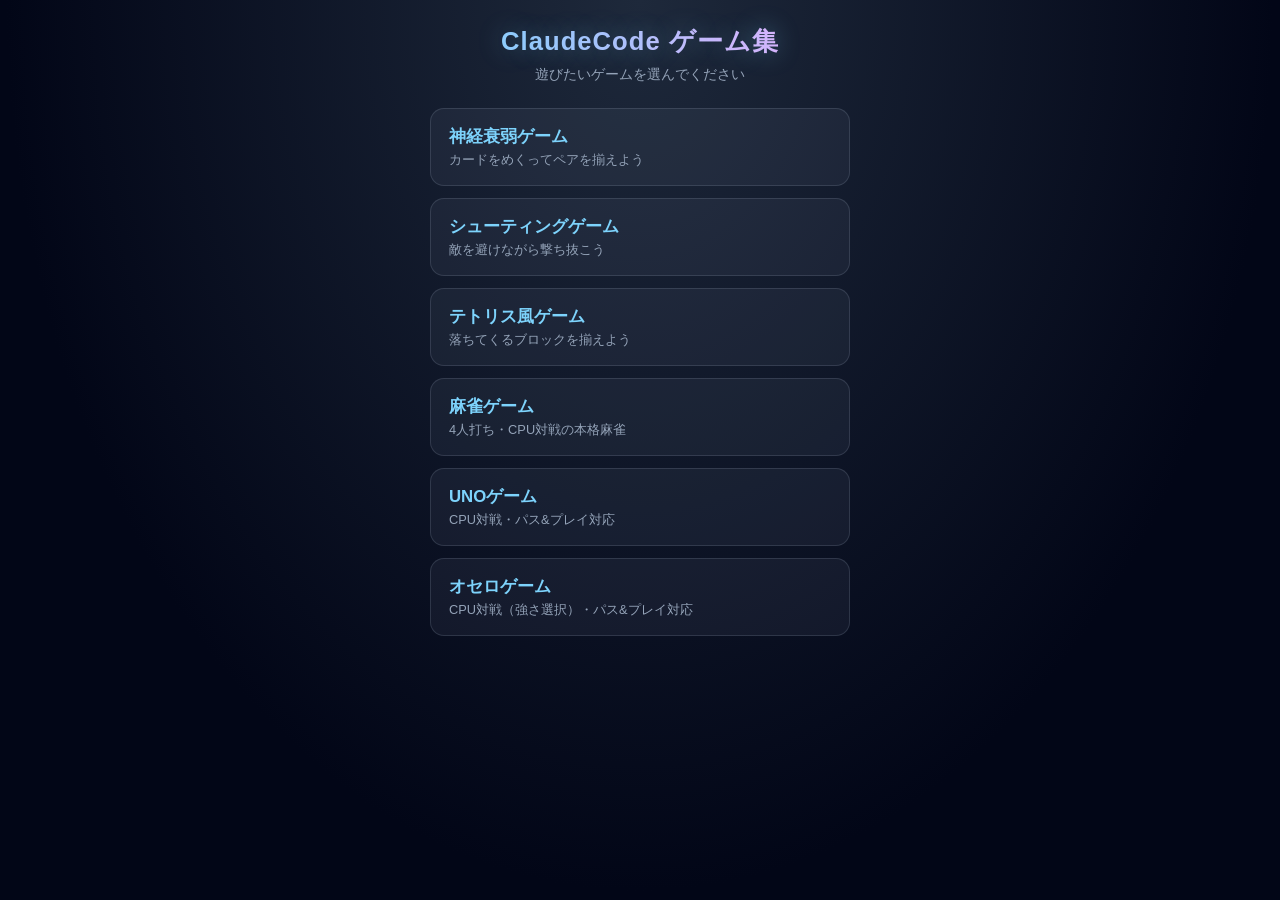
<file: index.html>
<!DOCTYPE html>
<html lang="ja">
<head>
<meta charset="UTF-8">
<meta name="viewport" content="width=device-width, initial-scale=1.0">
<title>ClaudeCode ゲーム集</title>
<link rel="stylesheet" href="style.css">
</head>
<body>
  <main>
    <h1>ClaudeCode ゲーム集</h1>
    <p class="lead">遊びたいゲームを選んでください</p>

    <nav class="menu">
      <a class="game-card" href="memory-game/index.html">
        <span class="game-title">神経衰弱ゲーム</span>
        <span class="game-desc">カードをめくってペアを揃えよう</span>
      </a>
      <a class="game-card" href="shooting-game/index.html">
        <span class="game-title">シューティングゲーム</span>
        <span class="game-desc">敵を避けながら撃ち抜こう</span>
      </a>
      <a class="game-card" href="tetris-game/index.html">
        <span class="game-title">テトリス風ゲーム</span>
        <span class="game-desc">落ちてくるブロックを揃えよう</span>
      </a>
      <a class="game-card" href="mahjong-game/index.html">
        <span class="game-title">麻雀ゲーム</span>
        <span class="game-desc">4人打ち・CPU対戦の本格麻雀</span>
      </a>
      <a class="game-card" href="uno-game/index.html">
        <span class="game-title">UNOゲーム</span>
        <span class="game-desc">CPU対戦・パス&amp;プレイ対応</span>
      </a>
      <a class="game-card" href="othello-game/index.html">
        <span class="game-title">オセロゲーム</span>
        <span class="game-desc">CPU対戦（強さ選択）・パス&amp;プレイ対応</span>
      </a>
    </nav>
  </main>
</body>
</html>
</file>
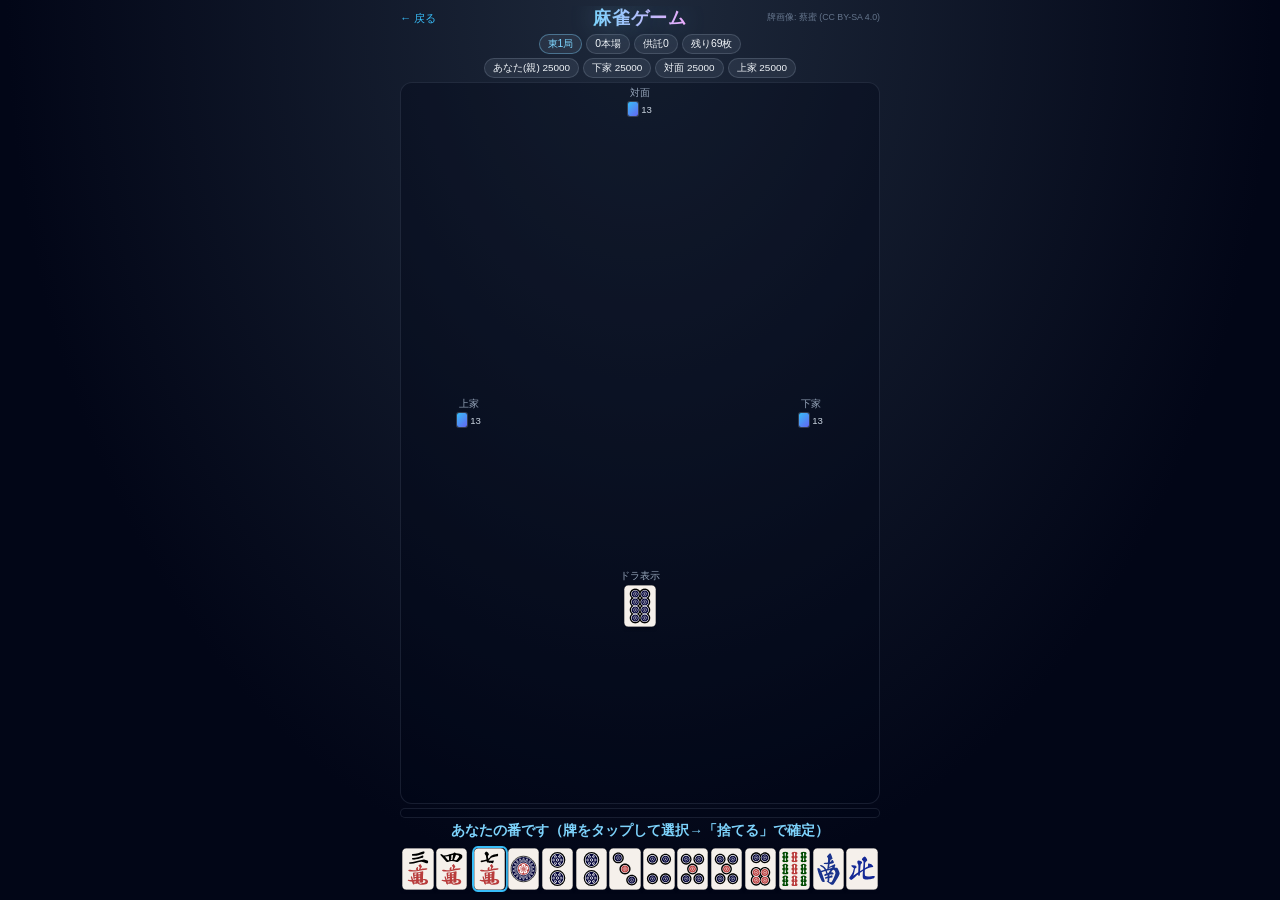
<file: mahjong-game/index.html>
<!DOCTYPE html>
<html lang="ja">
<head>
<meta charset="UTF-8">
<meta name="viewport" content="width=device-width, initial-scale=1.0">
<title>麻雀ゲーム</title>
<link rel="stylesheet" href="style.css">
</head>
<body>
  <main>
    <div class="header">
      <a class="back-link" href="../index.html">← 戻る</a>
      <h1>麻雀ゲーム</h1>
      <a class="credit-link" href="https://commons.wikimedia.org/wiki/Category:SVG_Planar_illustrations_of_Mahjong_tiles" target="_blank" rel="noopener">牌画像: 蔡蜜 (CC BY-SA 4.0)</a>
    </div>

    <div class="status-bar" id="status-bar"></div>

    <div class="scores-bar" id="scores-bar"></div>

    <div class="table">
      <div class="seat seat-top">
        <p class="seat-label">対面</p>
        <div class="tile-backs" id="hand-count-top"></div>
        <div class="melds-row-mini" id="melds-top"></div>
        <div class="discard-grid" id="discard-top"></div>
      </div>
      <div class="seat seat-left">
        <p class="seat-label">上家</p>
        <div class="tile-backs" id="hand-count-left"></div>
        <div class="melds-row-mini" id="melds-left"></div>
        <div class="discard-grid" id="discard-left"></div>
      </div>
      <div class="seat seat-center">
        <p class="seat-label">ドラ表示</p>
        <div class="dora-tiles" id="dora-tiles"></div>
      </div>
      <div class="seat seat-right">
        <p class="seat-label">下家</p>
        <div class="tile-backs" id="hand-count-right"></div>
        <div class="melds-row-mini" id="melds-right"></div>
        <div class="discard-grid" id="discard-right"></div>
      </div>
      <div class="result-overlay" id="result-overlay"></div>
    </div>

    <div class="discard-grid self-discard-grid" id="discard-self"></div>

    <p id="message" class="message"></p>

    <div class="melds-row" id="human-melds"></div>

    <div class="hand-row" id="hand-row"></div>

    <div class="action-buttons" id="action-buttons">
      <button class="act-btn" id="btn-discard" hidden>捨てる</button>
      <button class="act-btn" id="btn-riichi" hidden>リーチ</button>
      <button class="act-btn" id="btn-tsumo" hidden>ツモ</button>
      <button class="act-btn" id="btn-ron" hidden>ロン</button>
      <button class="act-btn" id="btn-pon" hidden>ポン</button>
      <button class="act-btn" id="btn-chi" hidden>チー</button>
      <button class="act-btn" id="btn-kan" hidden>カン</button>
      <button class="act-btn act-skip" id="btn-skip" hidden>スキップ</button>
    </div>
  </main>

  <script src="script/tiles.js"></script>
  <script src="script/hand-utils.js"></script>
  <script src="script/shanten.js"></script>
  <script src="script/yaku.js"></script>
  <script src="script/scoring.js"></script>
  <script src="script/ai.js"></script>
  <script src="script/game.js"></script>
  <script src="script/ui.js"></script>
  <script src="script/main.js"></script>
</body>
</html>
</file>
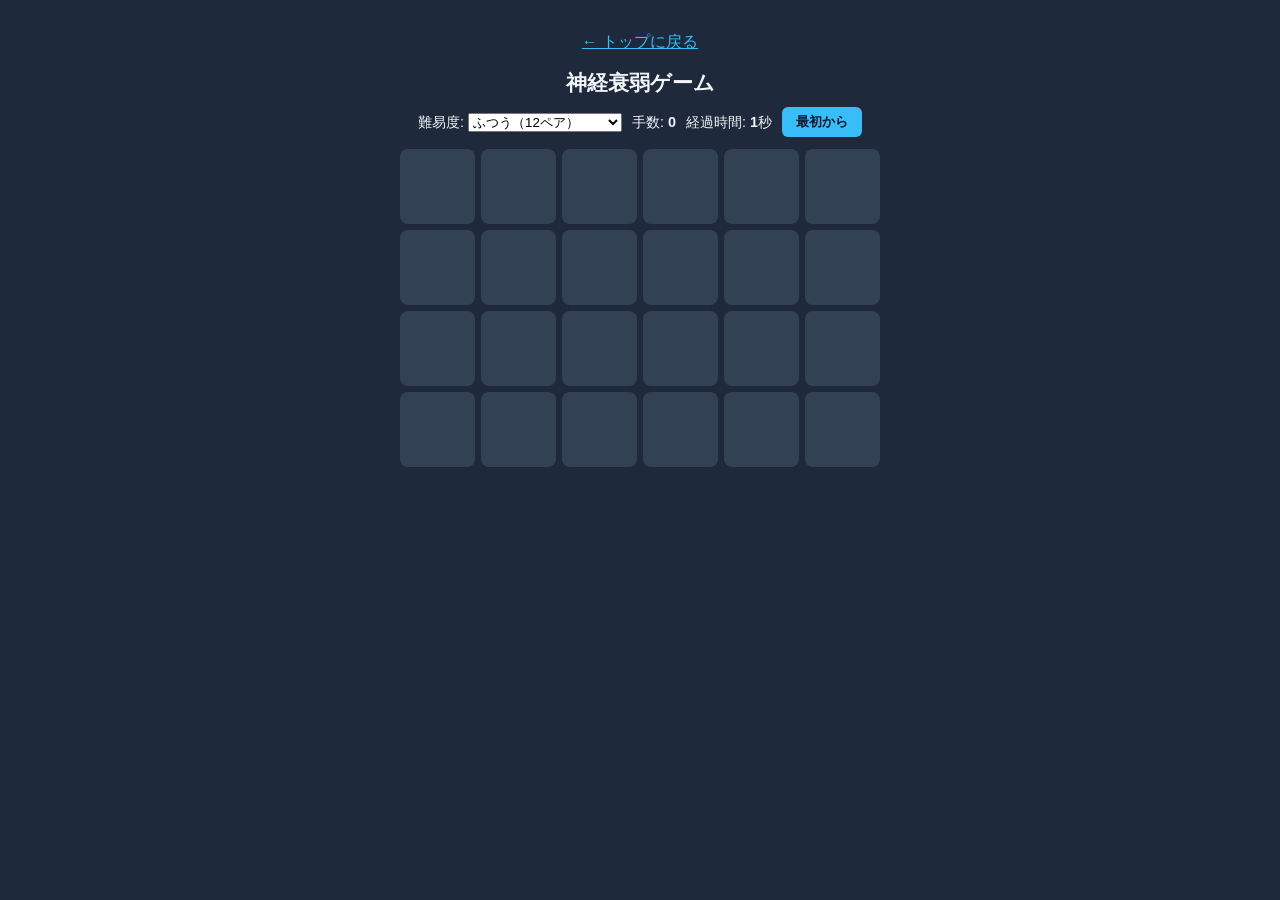
<file: memory-game/index.html>
<!DOCTYPE html>
<html lang="ja">
<head>
<meta charset="UTF-8">
<meta name="viewport" content="width=device-width, initial-scale=1.0">
<title>神経衰弱ゲーム</title>
<link rel="stylesheet" href="style.css">
</head>
<body>
  <main>
    <p><a href="../index.html">← トップに戻る</a></p>
    <h1>神経衰弱ゲーム</h1>

    <div class="status-bar">
      <label for="difficulty">難易度:
        <select id="difficulty">
          <option value="easy">かんたん（8ペア）</option>
          <option value="normal" selected>ふつう（12ペア）</option>
          <option value="hard">むずかしい（18ペア）</option>
        </select>
      </label>
      <span>手数: <strong id="moves">0</strong></span>
      <span>経過時間: <strong id="timer">0</strong>秒</span>
      <button id="restart">最初から</button>
    </div>

    <div id="board" class="board"></div>

    <p id="message" class="message"></p>
  </main>

  <script src="script.js"></script>
</body>
</html>
</file>
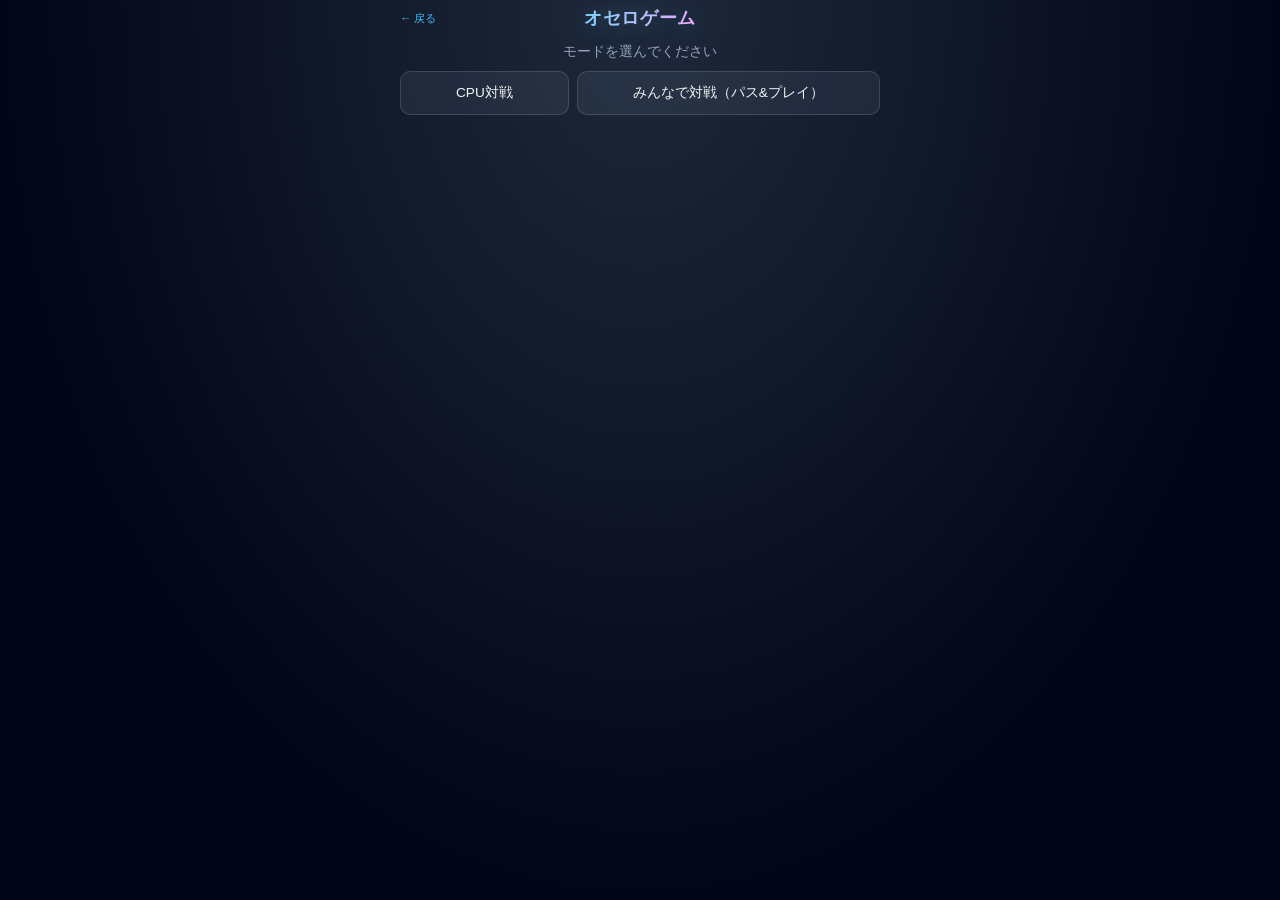
<file: othello-game/index.html>
<!DOCTYPE html>
<html lang="ja">
<head>
<meta charset="UTF-8">
<meta name="viewport" content="width=device-width, initial-scale=1.0">
<title>オセロゲーム</title>
<link rel="stylesheet" href="style.css">
</head>
<body>
  <main>
    <div class="header">
      <a class="back-link" href="../index.html">← 戻る</a>
      <h1>オセロゲーム</h1>
    </div>

    <div id="screen-setup" class="screen">
      <div class="setup-step" id="step-mode">
        <p class="setup-label">モードを選んでください</p>
        <div class="mode-choices">
          <button class="mode-btn" id="mode-cpu">CPU対戦</button>
          <button class="mode-btn" id="mode-pass">みんなで対戦（パス&amp;プレイ）</button>
        </div>
      </div>

      <div class="setup-step" id="step-difficulty" hidden>
        <p class="setup-label">CPUの強さ</p>
        <div class="stepper" id="difficulty-stepper">
          <button class="stepper-btn" data-difficulty="easy">弱い</button>
          <button class="stepper-btn" data-difficulty="normal">普通</button>
          <button class="stepper-btn" data-difficulty="hard">強い</button>
        </div>
        <p class="setup-label">先攻・後攻</p>
        <div class="stepper" id="turn-order-stepper">
          <button class="stepper-btn selected" data-order="first">先攻（黒・自分から）</button>
          <button class="stepper-btn" data-order="second">後攻（白・CPUから）</button>
        </div>
        <button class="start-btn" id="start-cpu" hidden>はじめる</button>
      </div>

      <div class="setup-step" id="step-pass-players" hidden>
        <p class="setup-label">プレイヤー名（省略可）</p>
        <div class="name-inputs" id="name-inputs">
          <input type="text" id="name-input-0" maxlength="8" placeholder="黒プレイヤー">
          <input type="text" id="name-input-1" maxlength="8" placeholder="白プレイヤー">
        </div>
        <button class="start-btn" id="start-pass">はじめる</button>
      </div>
    </div>

    <div id="screen-game" class="screen" hidden>
      <div class="status-bar" id="status-bar"></div>
      <p class="message" id="message"></p>

      <div class="board-wrap" id="board-wrap">
        <div class="board" id="board"></div>
      </div>

      <div class="overlay" id="pass-overlay">
        <div class="overlay-card">
          <p class="overlay-title" id="pass-title"></p>
          <p class="overlay-message" id="pass-message"></p>
          <button class="start-btn" id="btn-pass-continue">つぎへ</button>
        </div>
      </div>

      <div class="overlay" id="result-overlay">
        <div class="overlay-card">
          <p class="overlay-title" id="result-title"></p>
          <p class="overlay-message" id="result-message"></p>
          <button class="start-btn" id="btn-restart">トップへ戻る</button>
        </div>
      </div>
    </div>
  </main>

  <script src="script/board.js"></script>
  <script src="script/engine.js"></script>
  <script src="script/ai.js"></script>
  <script src="script/ui.js"></script>
  <script src="script/setup.js"></script>
  <script src="script/main.js"></script>
</body>
</html>
</file>
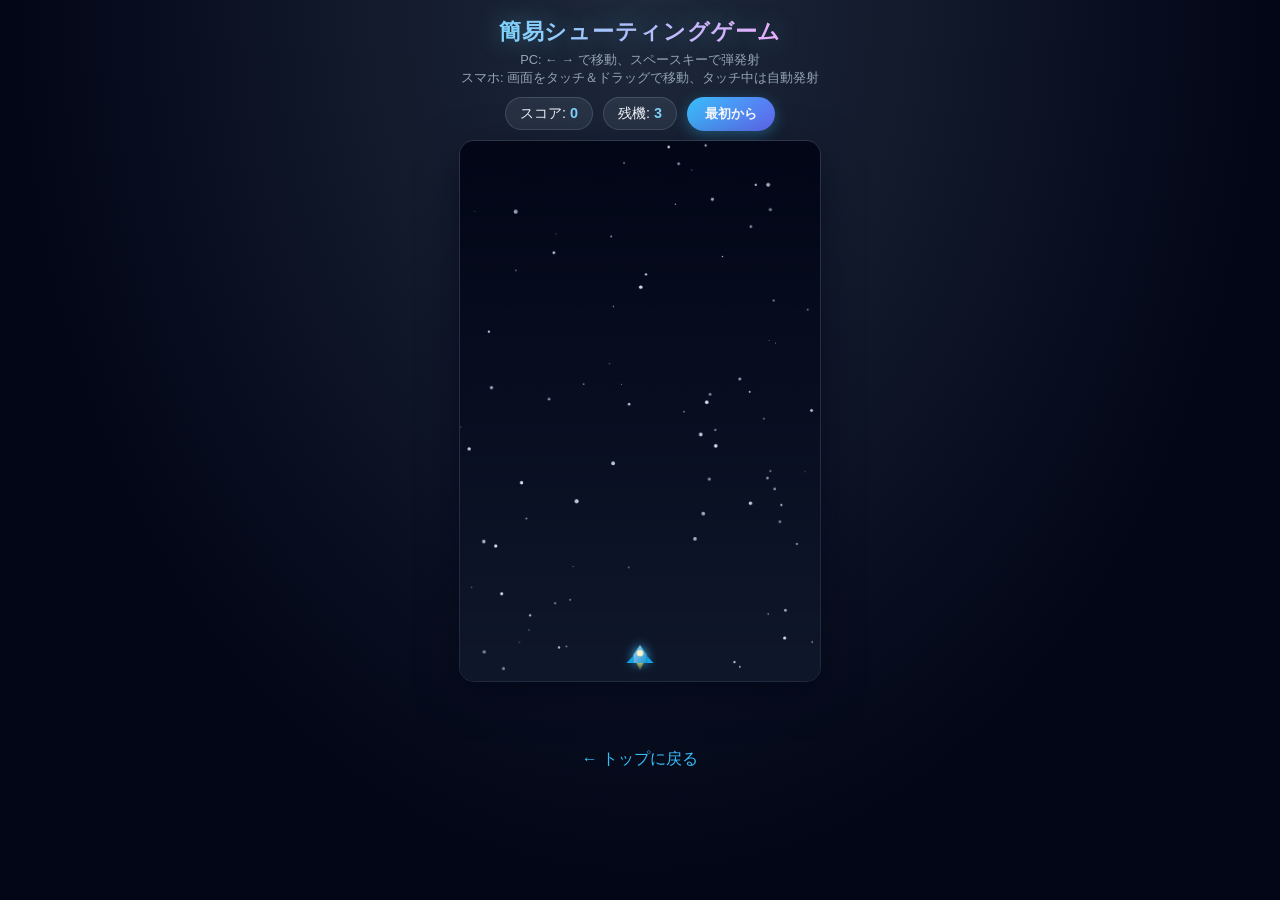
<file: shooting-game/index.html>
<!DOCTYPE html>
<html lang="ja">
<head>
<meta charset="UTF-8">
<meta name="viewport" content="width=device-width, initial-scale=1.0">
<title>簡易シューティングゲーム</title>
<link rel="stylesheet" href="style.css">
</head>
<body>
  <main>
    <h1>簡易シューティングゲーム</h1>
    <p class="howto">PC: ← → で移動、スペースキーで弾発射<br>スマホ: 画面をタッチ＆ドラッグで移動、タッチ中は自動発射</p>

    <div class="status-bar">
      <span>スコア: <strong id="score">0</strong></span>
      <span>残機: <strong id="lives">3</strong></span>
      <button id="restart">最初から</button>
    </div>

    <canvas id="game" width="400" height="600"></canvas>

    <p id="message" class="message"></p>

    <p><a href="../index.html">← トップに戻る</a></p>
  </main>

  <script src="script.js"></script>
</body>
</html>
</file>
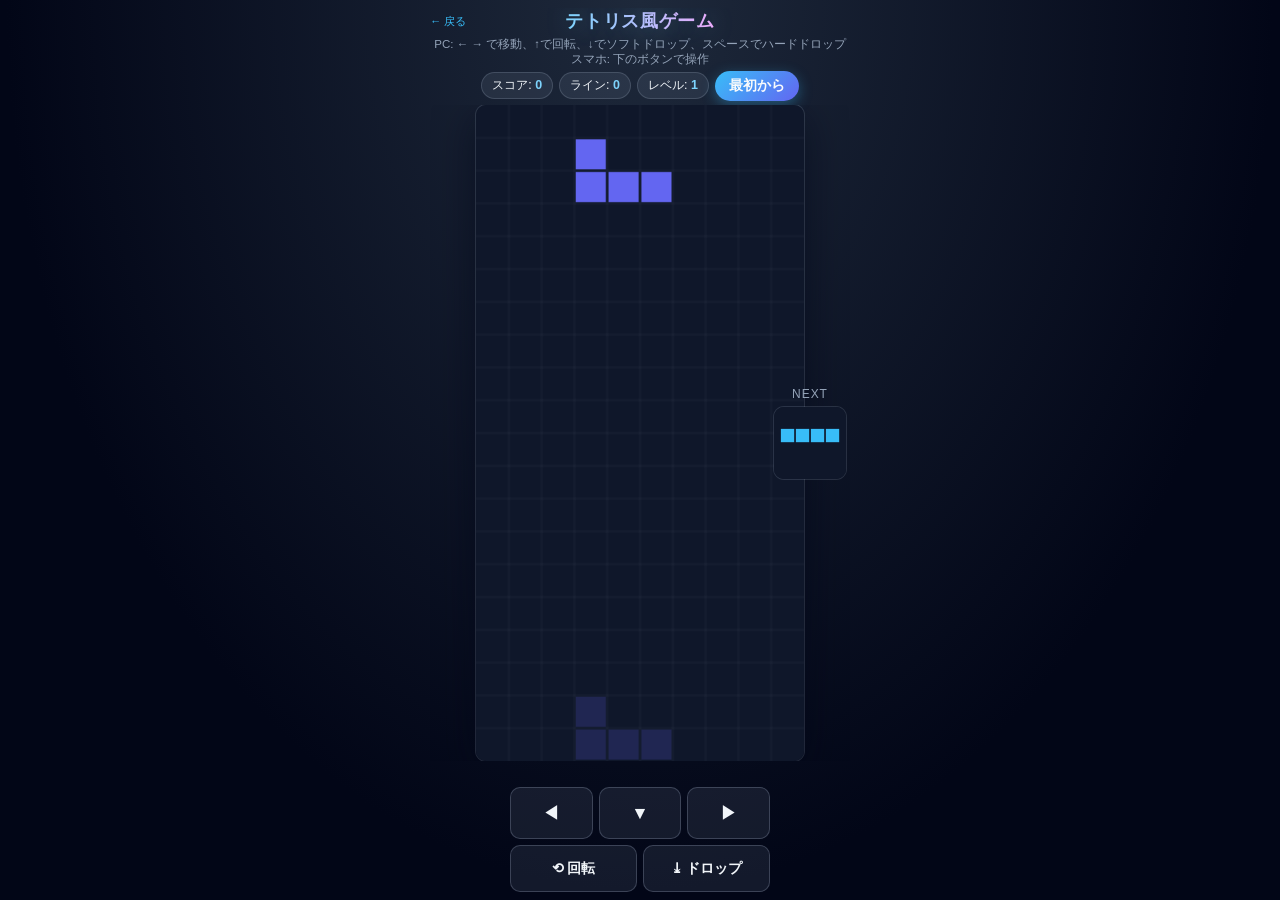
<file: tetris-game/index.html>
<!DOCTYPE html>
<html lang="ja">
<head>
<meta charset="UTF-8">
<meta name="viewport" content="width=device-width, initial-scale=1.0">
<title>テトリス風ゲーム</title>
<link rel="stylesheet" href="style.css">
</head>
<body>
  <main>
    <div class="header">
      <a class="back-link" href="../index.html">← 戻る</a>
      <h1>テトリス風ゲーム</h1>
    </div>
    <p class="howto">PC: ← → で移動、↑で回転、↓でソフトドロップ、スペースでハードドロップ<br>スマホ: 下のボタンで操作</p>

    <div class="status-bar">
      <span>スコア: <strong id="score">0</strong></span>
      <span>ライン: <strong id="lines">0</strong></span>
      <span>レベル: <strong id="level">1</strong></span>
      <button id="restart">最初から</button>
    </div>

    <div class="game-area">
      <canvas id="board" width="240" height="480"></canvas>
      <div class="side-panel">
        <p class="side-label">NEXT</p>
        <canvas id="next" width="96" height="96"></canvas>
      </div>
    </div>

    <p id="message" class="message"></p>

    <div class="touch-controls">
      <div class="ctrl-row">
        <button id="btn-left" class="ctrl-btn">◀</button>
        <button id="btn-down" class="ctrl-btn">▼</button>
        <button id="btn-right" class="ctrl-btn">▶</button>
      </div>
      <div class="ctrl-row">
        <button id="btn-rotate" class="ctrl-btn ctrl-wide">⟲ 回転</button>
        <button id="btn-drop" class="ctrl-btn ctrl-wide">⤓ ドロップ</button>
      </div>
    </div>
  </main>

  <script src="script.js"></script>
</body>
</html>
</file>
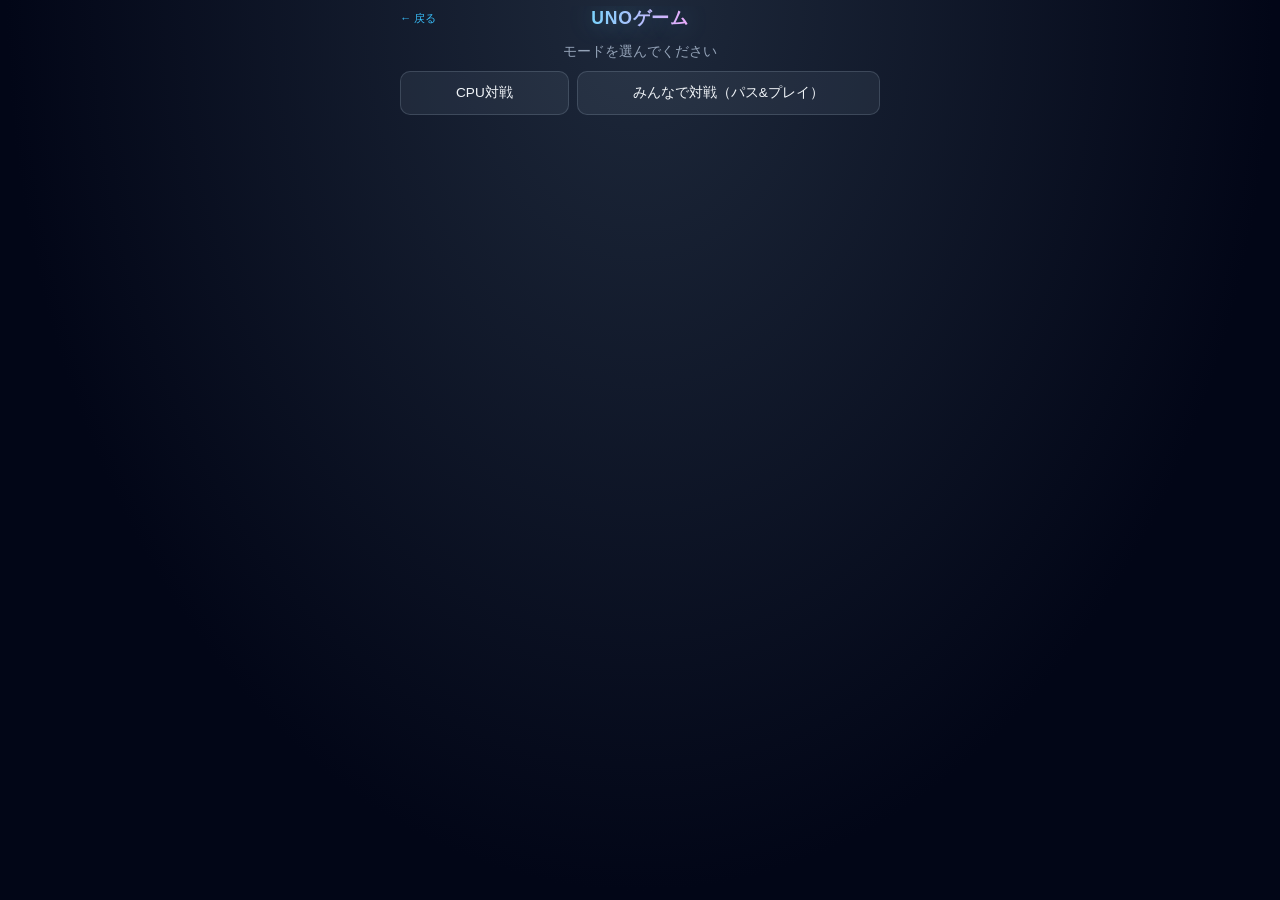
<file: uno-game/index.html>
<!DOCTYPE html>
<html lang="ja">
<head>
<meta charset="UTF-8">
<meta name="viewport" content="width=device-width, initial-scale=1.0">
<title>UNOゲーム</title>
<link rel="stylesheet" href="style.css">
</head>
<body>
  <main>
    <div class="header">
      <a class="back-link" href="../index.html">← 戻る</a>
      <h1>UNOゲーム</h1>
    </div>

    <div id="screen-setup" class="screen">
      <div class="setup-step" id="step-mode">
        <p class="setup-label">モードを選んでください</p>
        <div class="mode-choices">
          <button class="mode-btn" id="mode-cpu">CPU対戦</button>
          <button class="mode-btn" id="mode-pass">みんなで対戦（パス&amp;プレイ）</button>
        </div>
      </div>

      <div class="setup-step" id="step-cpu-count" hidden>
        <p class="setup-label">CPUの人数</p>
        <div class="stepper" id="cpu-count-stepper">
          <button class="stepper-btn" data-count="1">1人</button>
          <button class="stepper-btn" data-count="2">2人</button>
          <button class="stepper-btn" data-count="3">3人</button>
        </div>
        <button class="start-btn" id="start-cpu" hidden>はじめる</button>
      </div>

      <div class="setup-step" id="step-pass-count" hidden>
        <p class="setup-label">参加人数</p>
        <div class="stepper" id="pass-count-stepper">
          <button class="stepper-btn" data-count="2">2人</button>
          <button class="stepper-btn" data-count="3">3人</button>
          <button class="stepper-btn" data-count="4">4人</button>
          <button class="stepper-btn" data-count="5">5人</button>
          <button class="stepper-btn" data-count="6">6人</button>
        </div>
        <div class="name-inputs" id="name-inputs"></div>
        <button class="start-btn" id="start-pass" hidden>はじめる</button>
      </div>
    </div>

    <div id="screen-game" class="screen" hidden>
      <div class="status-bar" id="status-bar"></div>
      <div class="opponents-row" id="opponents-row"></div>

      <div class="play-area" id="play-area">
        <div class="pile draw-pile" id="draw-pile">
          <div class="card card-back"></div>
          <span class="pile-count" id="draw-count"></span>
        </div>
        <div class="pile discard-pile" id="discard-top"></div>
      </div>

      <p class="message" id="message"></p>

      <div class="hand-row" id="hand-row"></div>

      <div class="action-buttons" id="action-buttons">
        <button class="act-btn" id="btn-draw" hidden>山札から引く</button>
        <button class="act-btn" id="btn-play-drawn" hidden>引いた札を出す</button>
        <button class="act-btn act-skip" id="btn-keep" hidden>そのまま次へ</button>
        <button class="act-btn act-uno" id="btn-uno" hidden>UNO!</button>
      </div>

      <div class="overlay" id="color-overlay">
        <div class="overlay-card">
          <p class="overlay-title">色を選んでください</p>
          <div class="color-choices">
            <button class="color-btn color-red" data-color="red"></button>
            <button class="color-btn color-yellow" data-color="yellow"></button>
            <button class="color-btn color-green" data-color="green"></button>
            <button class="color-btn color-blue" data-color="blue"></button>
          </div>
        </div>
      </div>

      <div class="overlay" id="hidden-hand-overlay">
        <div class="overlay-card">
          <p class="overlay-title" id="hidden-hand-title"></p>
          <p class="overlay-message" id="hidden-hand-message"></p>
          <button class="start-btn" id="btn-reveal">タップして手札を表示</button>
          <button class="act-btn act-skip" id="btn-skip-call" hidden>宣言しない</button>
        </div>
      </div>

      <div class="overlay" id="result-overlay">
        <div class="overlay-card">
          <p class="overlay-title" id="result-title"></p>
          <p class="overlay-message" id="result-message"></p>
          <div class="score-table" id="score-table"></div>
          <button class="start-btn" id="btn-next-round" hidden>次のラウンドへ</button>
          <button class="start-btn" id="btn-restart" hidden>トップへ戻る</button>
        </div>
      </div>
    </div>
  </main>

  <script src="script/cards.js"></script>
  <script src="script/engine.js"></script>
  <script src="script/ai.js"></script>
  <script src="script/ui.js"></script>
  <script src="script/setup.js"></script>
  <script src="script/main.js"></script>
</body>
</html>
</file>
<file: style.css>
* {
  box-sizing: border-box;
}

body {
  font-family: "Trebuchet MS", "Segoe UI", "Hiragino Kaku Gothic ProN", sans-serif;
  background: radial-gradient(ellipse at top, #1e293b 0%, #020617 70%);
  color: #f1f5f9;
  display: flex;
  justify-content: center;
  padding: 24px 16px;
  min-height: 100vh;
  min-height: 100dvh;
  margin: 0;
}

main {
  width: 100%;
  max-width: 420px;
  text-align: center;
}

h1 {
  font-size: 1.6rem;
  margin: 0 0 6px;
  letter-spacing: 0.04em;
  background: linear-gradient(90deg, #7dd3fc, #f0abfc);
  -webkit-background-clip: text;
  background-clip: text;
  color: transparent;
  text-shadow: 0 0 24px rgba(125, 211, 252, 0.35);
}

.lead {
  color: #94a3b8;
  font-size: 0.9rem;
  margin: 0 0 24px;
}

.menu {
  display: flex;
  flex-direction: column;
  gap: 12px;
}

.game-card {
  display: flex;
  flex-direction: column;
  align-items: flex-start;
  gap: 4px;
  padding: 16px 18px;
  background: rgba(148, 163, 184, 0.08);
  border: 1px solid rgba(148, 163, 184, 0.2);
  border-radius: 14px;
  text-decoration: none;
  color: inherit;
  text-align: left;
  transition: transform 0.15s, background 0.15s, border-color 0.15s;
}

.game-card:hover {
  background: rgba(56, 189, 248, 0.1);
  border-color: rgba(125, 211, 252, 0.5);
  transform: translateY(-2px);
}

.game-title {
  font-size: 1.05rem;
  font-weight: bold;
  color: #7dd3fc;
}

.game-desc {
  font-size: 0.8rem;
  color: #94a3b8;
}
</file>
<file: mahjong-game/style.css>
* {
  box-sizing: border-box;
}

html, body {
  overscroll-behavior: none;
}

body {
  font-family: "Trebuchet MS", "Segoe UI", "Hiragino Kaku Gothic ProN", sans-serif;
  background: radial-gradient(ellipse at top, #1e293b 0%, #020617 70%);
  color: #f1f5f9;
  display: flex;
  justify-content: center;
  padding: 6px 6px calc(6px + env(safe-area-inset-bottom)) 6px;
  height: 100vh;
  height: 100dvh;
  margin: 0;
  overflow: hidden;
  touch-action: none;
}

main {
  width: 100%;
  max-width: 480px;
  height: 100%;
  min-height: 0;
  overflow: hidden;
  text-align: center;
  display: flex;
  flex-direction: column;
  align-items: center;
  gap: 4px;
}

.header {
  flex-shrink: 0;
  position: relative;
  width: 100%;
  display: flex;
  align-items: center;
  justify-content: center;
}

.back-link {
  position: absolute;
  left: 0;
  top: 50%;
  transform: translateY(-50%);
  font-size: 0.7rem;
  color: #38bdf8;
  text-decoration: none;
  white-space: nowrap;
}

.back-link:hover {
  text-decoration: underline;
}

.credit-link {
  position: absolute;
  right: 0;
  top: 50%;
  transform: translateY(-50%);
  font-size: 0.55rem;
  color: #64748b;
  text-decoration: none;
  white-space: nowrap;
}

.credit-link:hover {
  text-decoration: underline;
}

h1 {
  font-size: 1.1rem;
  margin: 0;
  letter-spacing: 0.04em;
  background: linear-gradient(90deg, #7dd3fc, #f0abfc);
  -webkit-background-clip: text;
  background-clip: text;
  color: transparent;
  text-shadow: 0 0 24px rgba(125, 211, 252, 0.35);
}

.status-bar,
.scores-bar {
  flex-shrink: 0;
  display: flex;
  align-items: center;
  justify-content: center;
  gap: 4px;
  flex-wrap: wrap;
  width: 100%;
}

.chip,
.score-chip {
  background: rgba(148, 163, 184, 0.12);
  border: 1px solid rgba(148, 163, 184, 0.25);
  border-radius: 999px;
  padding: 2px 8px;
  font-size: 0.65rem;
  white-space: nowrap;
}

.chip-round {
  color: #7dd3fc;
  border-color: rgba(125, 211, 252, 0.4);
}

.score-chip {
  font-size: 0.62rem;
}

.riichi-chip {
  color: #facc15;
  border-color: rgba(250, 204, 21, 0.5);
  box-shadow: 0 0 6px rgba(250, 204, 21, 0.4);
}

/* ---- table ---- */

.table {
  flex: 1 1 auto;
  min-height: 0;
  width: 100%;
  overflow: hidden;
  display: grid;
  grid-template-columns: 128px 1fr 128px;
  grid-template-rows: minmax(0, 1fr) minmax(0, 1.3fr);
  grid-template-areas:
    "top top top"
    "left center right";
  gap: 3px;
  background: rgba(2, 6, 23, 0.35);
  border: 1px solid rgba(148, 163, 184, 0.15);
  border-radius: 12px;
  padding: 4px;
}

.seat {
  min-width: 0;
  min-height: 0;
  overflow: hidden;
  display: flex;
  flex-direction: column;
  align-items: center;
  gap: 2px;
}

.seat-top {
  grid-area: top;
}

.seat-left {
  grid-area: left;
}

.seat-right {
  grid-area: right;
}

.seat-center {
  grid-area: center;
  justify-content: center;
}

.seat-label {
  flex-shrink: 0;
  margin: 0;
  font-size: 0.6rem;
  color: #94a3b8;
}

.tile-backs {
  flex-shrink: 0;
  display: flex;
  align-items: center;
  gap: 3px;
  font-size: 0.6rem;
  color: #cbd5e1;
}

.melds-row-mini {
  flex-shrink: 0;
  display: flex;
  gap: 2px;
  flex-wrap: wrap;
  justify-content: center;
  max-height: 56px;
  overflow-y: auto;
  scrollbar-width: none;
}

.melds-row-mini:not(:empty) {
  padding-bottom: 3px;
  margin-bottom: 2px;
  border-bottom: 1px solid rgba(148, 163, 184, 0.25);
}

.melds-row-mini::-webkit-scrollbar {
  display: none;
}

.back-tile {
  display: inline-block;
  width: 10px;
  height: 14px;
  border-radius: 2px;
  background: linear-gradient(135deg, #38bdf8, #6366f1);
  box-shadow: 0 0 0 1px rgba(148, 163, 184, 0.3);
}

.discard-grid {
  flex: 1 1 auto;
  min-height: 0;
  width: 100%;
  overflow-y: auto;
  display: flex;
  flex-wrap: wrap;
  align-content: flex-start;
  justify-content: flex-start;
  gap: 3px;
  scrollbar-width: none;
}

/* 対面は自分の並びを180度回転させた配置（右下から左上へ積む） */
.seat-top .discard-grid {
  flex-direction: row-reverse;
  flex-wrap: wrap-reverse;
}

/* 上家・下家：5行で1列。収まらなければ牌のサイズを保ったまま横に列を増やす */
.seat-left .discard-grid,
.seat-right .discard-grid {
  width: 100%;
  display: grid;
  grid-auto-flow: column;
  grid-template-rows: repeat(5, 22px);
  grid-auto-columns: 29px;
  gap: 2px;
  align-content: start;
  overflow: visible;
}

/* 下家は下から上へ積む（グリッド全体を上下反転させ、牌ごとに反転を打ち消す） */
.seat-right .discard-grid {
  transform: scaleY(-1);
}

.seat-right .discard-grid > * {
  transform: scaleY(-1);
}

/* 上家は1列目が中央側（右）に来るよう、列が伸びる向きを左右反転する */
.seat-left .discard-grid {
  transform: scaleX(-1);
}

.seat-left .discard-grid > * {
  transform: scaleX(-1);
}

.discard-grid::-webkit-scrollbar {
  display: none;
}

/* 自分の捨て牌は卓から切り離し、手牌の近くに固定の高さで表示する */
.self-discard-grid {
  flex: 0 0 auto;
  max-height: 90px;
  background: rgba(2, 6, 23, 0.35);
  border: 1px solid rgba(148, 163, 184, 0.15);
  border-radius: 10px;
  padding: 4px;
}

.d-tile {
  flex: 0 0 auto;
  width: 22px;
  height: 29px;
  border-radius: 3px;
  font-size: 0.9rem;
  padding: 0;
}

/* 本物の麻雀卓の向き：対面=180度／上家=90度／下家=270度 */
.d-tile-wrap-90,
.d-tile-wrap-270 {
  width: 29px;
  height: 22px;
  display: flex;
  align-items: center;
  justify-content: center;
}

.d-tile-wrap-90 .d-tile {
  transform: rotate(90deg);
}

.d-tile-wrap-270 .d-tile {
  transform: rotate(270deg);
}

.d-tile-wrap-180 {
  flex: 0 0 auto;
  width: 22px;
  height: 29px;
  display: flex;
  align-items: center;
  justify-content: center;
}

.d-tile-wrap-180 .d-tile {
  transform: rotate(180deg);
}

.dora-tiles {
  display: flex;
  gap: 4px;
  justify-content: center;
  flex-wrap: wrap;
}

.result-overlay {
  position: fixed;
  inset: 0;
  z-index: 100;
  display: none;
  align-items: center;
  justify-content: center;
  background: rgba(2, 6, 23, 0.95);
  padding: 20px;
  overflow-y: auto;
}

.result-overlay.show {
  display: flex;
}

.result-card {
  width: 100%;
  max-width: 320px;
  text-align: center;
}

.result-title {
  font-size: 1rem;
  font-weight: bold;
  color: #facc15;
  margin: 0 0 6px;
}

.result-hand {
  display: flex;
  flex-wrap: wrap;
  gap: 3px;
  justify-content: center;
  margin: 0 0 10px;
}

.result-hand .tile {
  flex: 0 0 auto;
  width: 22px;
  height: 29px;
}

.result-hand .tile.win-tile {
  box-shadow: 0 0 0 2px #facc15;
  transform: translateY(-5px);
}

.result-hand .meld-group {
  align-self: flex-end;
}

.result-yaku {
  font-size: 0.7rem;
  color: #e2e8f0;
  margin: 0 0 4px;
  line-height: 1.5;
}

.result-score {
  font-size: 0.85rem;
  color: #7dd3fc;
  margin: 0 0 10px;
}

.result-next-btn {
  background: linear-gradient(135deg, #38bdf8, #6366f1);
  color: #f8fafc;
  border: none;
  border-radius: 999px;
  padding: 8px 20px;
  font-size: 0.8rem;
  font-weight: bold;
  cursor: pointer;
}

.tile-mini {
  flex: 0 0 auto;
  width: 32px;
  height: 42px;
  font-size: 0.9rem;
  padding: 0;
  border-radius: 4px;
}

/* ---- message ---- */

.message {
  flex-shrink: 0;
  margin: 0;
  font-size: 0.85rem;
  font-weight: bold;
  color: #7dd3fc;
  min-height: 1.1em;
}

/* ---- melds ---- */

.melds-row {
  flex-shrink: 0;
  display: flex;
  gap: 6px;
  justify-content: center;
  flex-wrap: wrap;
  width: 100%;
}

.meld-group {
  display: flex;
  gap: 1px;
  padding: 2px;
  background: rgba(148, 163, 184, 0.1);
  border-radius: 4px;
}

.meld-group .tile {
  flex: none;
  width: 18px;
  height: 24px;
  font-size: 0.55rem;
  cursor: default;
}

.meld-group .back-mini {
  background: linear-gradient(135deg, #38bdf8, #6366f1);
}

/* ---- hand ---- */

.hand-row {
  flex-shrink: 0;
  display: flex;
  justify-content: center;
  gap: 2px;
  width: 100%;
  padding: 0 2px;
}

.tile {
  flex: 0 0 auto;
  width: 32px;
  height: 42px;
  border-radius: 4px;
  padding: 0;
  font-size: 0.9rem;
  cursor: pointer;
  user-select: none;
  -webkit-tap-highlight-color: transparent;
  transition: transform 0.1s;
}

/* 手牌は画面幅に応じて自動的に縮む（幅32pxを上限に、入りきらない時だけ縮小） */
.hand-row .tile {
  flex: 1 1 0;
  min-width: 0;
  max-width: 32px;
  width: auto;
  height: auto;
  aspect-ratio: 32 / 42;
}

.tile.selected {
  transform: translateY(-8px);
}

.tile.drawn {
  margin-left: 4px;
}

/* ---- 牌の見た目（Wikimedia Commonsの牌画像を使用） ---- */

.tile,
.d-tile,
.tile-mini {
  display: flex;
  align-items: center;
  justify-content: center;
  border-radius: 12%;
  box-shadow: 0 2px 3px rgba(2, 6, 23, 0.5);
}

.tile.selected,
.tile.drawn {
  box-shadow: 0 0 0 2px #38bdf8, 0 2px 3px rgba(2, 6, 23, 0.5);
}

.pai-img {
  width: 100%;
  height: 100%;
  object-fit: contain;
  pointer-events: none;
}

/* ---- actions ---- */

.action-buttons {
  flex-shrink: 0;
  display: flex;
  gap: 4px;
  width: 100%;
  flex-wrap: wrap;
  justify-content: center;
}

.act-btn {
  flex: 1 1 auto;
  min-width: 52px;
  background: linear-gradient(135deg, #38bdf8, #6366f1);
  color: #f8fafc;
  border: none;
  border-radius: 8px;
  padding: 8px 4px;
  font-size: 0.75rem;
  font-weight: bold;
  cursor: pointer;
  box-shadow: 0 3px 10px rgba(56, 189, 248, 0.35);
  -webkit-tap-highlight-color: transparent;
}

.act-btn:active {
  transform: translateY(1px);
}

.act-skip {
  background: rgba(148, 163, 184, 0.2);
  box-shadow: none;
}

.act-armed {
  background: linear-gradient(135deg, #facc15, #f97316);
  box-shadow: 0 0 10px rgba(250, 204, 21, 0.6);
}
</file>
<file: memory-game/style.css>
* {
  box-sizing: border-box;
}

body {
  font-family: "Segoe UI", "Hiragino Kaku Gothic ProN", sans-serif;
  background: #1e293b;
  color: #f1f5f9;
  display: flex;
  justify-content: center;
  padding: 16px;
  min-height: 100vh;
  min-height: 100dvh;
  margin: 0;
}

main {
  width: 100%;
  max-width: 480px;
  text-align: center;
}

h1 {
  font-size: 1.3rem;
  margin: 0 0 10px;
}

.status-bar {
  display: flex;
  align-items: center;
  justify-content: center;
  gap: 10px;
  margin-bottom: 12px;
  flex-wrap: wrap;
  font-size: 0.9rem;
}

.status-bar button {
  background: #38bdf8;
  color: #0f172a;
  border: none;
  border-radius: 6px;
  padding: 6px 14px;
  font-weight: bold;
  cursor: pointer;
}

.status-bar button:hover {
  background: #7dd3fc;
}

.board {
  display: grid;
  grid-template-columns: repeat(4, 1fr);
  gap: 6px;
  width: min(100%, 60vh);
  margin: 0 auto;
}

.card {
  aspect-ratio: 1 / 1;
  border-radius: 8px;
  background: #334155;
  display: flex;
  align-items: center;
  justify-content: center;
  font-size: clamp(1rem, 6vw, 1.8rem);
  cursor: pointer;
  user-select: none;
  transition: transform 0.15s, background 0.15s;
}

.card:hover {
  background: #475569;
}

.card.flipped,
.card.matched {
  background: #f8fafc;
  color: #0f172a;
}

.card.matched {
  opacity: 0.6;
  cursor: default;
}

.message {
  margin-top: 20px;
  font-size: 1.2rem;
  font-weight: bold;
  color: #4ade80;
  min-height: 1.5em;
}

a {
  color: #38bdf8;
}
</file>
<file: othello-game/style.css>
* {
  box-sizing: border-box;
}

html, body {
  overscroll-behavior: none;
}

body {
  font-family: "Trebuchet MS", "Segoe UI", "Hiragino Kaku Gothic ProN", sans-serif;
  background: radial-gradient(ellipse at top, #1e293b 0%, #020617 70%);
  color: #f1f5f9;
  display: flex;
  justify-content: center;
  padding: 6px 6px calc(6px + env(safe-area-inset-bottom)) 6px;
  height: 100vh;
  height: 100dvh;
  margin: 0;
  overflow: hidden;
  touch-action: none;
}

main {
  width: 100%;
  max-width: 480px;
  height: 100%;
  min-height: 0;
  overflow: hidden;
  text-align: center;
  display: flex;
  flex-direction: column;
  align-items: center;
  gap: 6px;
}

.header {
  flex-shrink: 0;
  position: relative;
  width: 100%;
  display: flex;
  align-items: center;
  justify-content: center;
}

.back-link {
  position: absolute;
  left: 0;
  top: 50%;
  transform: translateY(-50%);
  font-size: 0.7rem;
  color: #38bdf8;
  text-decoration: none;
  white-space: nowrap;
}

.back-link:hover {
  text-decoration: underline;
}

h1 {
  font-size: 1.1rem;
  margin: 0;
  letter-spacing: 0.04em;
  background: linear-gradient(90deg, #7dd3fc, #f0abfc);
  -webkit-background-clip: text;
  background-clip: text;
  color: transparent;
  text-shadow: 0 0 24px rgba(125, 211, 252, 0.35);
}

.screen {
  width: 100%;
  height: 100%;
  min-height: 0;
  display: flex;
  flex-direction: column;
  align-items: center;
  gap: 10px;
  overflow: hidden;
}

.screen[hidden] {
  display: none;
}

/* ---- setup ---- */

.setup-step {
  width: 100%;
  display: flex;
  flex-direction: column;
  align-items: center;
  gap: 10px;
}

.setup-step[hidden] {
  display: none;
}

.setup-label {
  margin: 6px 0 0;
  font-size: 0.9rem;
  color: #94a3b8;
}

.mode-choices,
.stepper {
  display: flex;
  flex-wrap: wrap;
  gap: 8px;
  justify-content: center;
  width: 100%;
}

.mode-btn,
.stepper-btn,
.start-btn {
  background: rgba(148, 163, 184, 0.1);
  border: 1px solid rgba(148, 163, 184, 0.25);
  color: #f1f5f9;
  border-radius: 10px;
  padding: 12px 16px;
  font-size: 0.85rem;
  cursor: pointer;
}

.mode-btn {
  flex: 1 1 auto;
  min-width: 140px;
}

.stepper-btn {
  min-width: 64px;
}

.stepper-btn.selected {
  background: linear-gradient(135deg, #38bdf8, #6366f1);
  border-color: transparent;
  font-weight: bold;
}

.name-inputs {
  display: flex;
  flex-direction: column;
  gap: 6px;
  width: 100%;
  max-width: 260px;
}

.name-inputs input {
  background: rgba(148, 163, 184, 0.1);
  border: 1px solid rgba(148, 163, 184, 0.25);
  color: #f1f5f9;
  border-radius: 8px;
  padding: 8px 10px;
  font-size: 0.85rem;
}

.start-btn {
  background: linear-gradient(135deg, #38bdf8, #6366f1);
  border: none;
  font-weight: bold;
  padding: 12px 28px;
  box-shadow: 0 4px 14px rgba(56, 189, 248, 0.35);
}

/* ---- game: status ---- */

.status-bar {
  flex-shrink: 0;
  display: flex;
  align-items: center;
  justify-content: center;
  gap: 6px;
  flex-wrap: wrap;
  width: 100%;
}

.chip {
  background: rgba(148, 163, 184, 0.12);
  border: 1px solid rgba(148, 163, 184, 0.25);
  border-radius: 999px;
  padding: 3px 10px;
  font-size: 0.7rem;
  white-space: nowrap;
  display: inline-flex;
  align-items: center;
  gap: 5px;
}

.chip.current-turn {
  border-color: #7dd3fc;
  box-shadow: 0 0 8px rgba(125, 211, 252, 0.5);
}

.chip-disc {
  width: 12px;
  height: 12px;
  border-radius: 50%;
  display: inline-block;
}

/* ---- message ---- */

.message {
  flex-shrink: 0;
  margin: 0;
  font-size: 0.85rem;
  font-weight: bold;
  color: #7dd3fc;
  min-height: 1.1em;
}

/* ---- board ---- */

.board-wrap {
  flex: 1 1 auto;
  min-height: 0;
  width: 100%;
  display: flex;
  align-items: center;
  justify-content: center;
  container-type: size;
}

.board {
  width: min(100cqw, 100cqh);
  height: min(100cqw, 100cqh);
  display: grid;
  grid-template-columns: repeat(8, 1fr);
  grid-template-rows: repeat(8, 1fr);
  gap: 2px;
  background: #0f3d1f;
  border-radius: 6px;
  padding: 4px;
  box-shadow: 0 4px 14px rgba(2, 6, 23, 0.5);
}

.cell {
  background: #15803d;
  border-radius: 2px;
  display: flex;
  align-items: center;
  justify-content: center;
  position: relative;
  -webkit-tap-highlight-color: transparent;
}

.cell.legal-move {
  cursor: pointer;
}

.cell.legal-move::after {
  content: "";
  width: 24%;
  height: 24%;
  border-radius: 50%;
  background: rgba(255, 255, 255, 0.35);
}

.disc {
  width: 84%;
  height: 84%;
  border-radius: 50%;
  box-shadow: 0 2px 4px rgba(2, 6, 23, 0.5);
}

.disc-black {
  background: radial-gradient(circle at 35% 30%, #475569, #020617);
}

.disc-white {
  background: radial-gradient(circle at 35% 30%, #ffffff, #cbd5e1);
}

/* ---- overlays ---- */

.overlay {
  position: fixed;
  inset: 0;
  z-index: 100;
  display: none;
  align-items: center;
  justify-content: center;
  background: rgba(2, 6, 23, 0.95);
  padding: 20px;
}

.overlay.show {
  display: flex;
}

.overlay-card {
  width: 100%;
  max-width: 320px;
  text-align: center;
}

.overlay-title {
  font-size: 1.1rem;
  font-weight: bold;
  color: #facc15;
  margin: 0 0 10px;
}

.overlay-message {
  font-size: 0.85rem;
  color: #e2e8f0;
  margin: 0 0 16px;
}
</file>
<file: shooting-game/style.css>
* {
  box-sizing: border-box;
}

body {
  font-family: "Trebuchet MS", "Segoe UI", "Hiragino Kaku Gothic ProN", sans-serif;
  background: radial-gradient(ellipse at top, #1e293b 0%, #020617 70%);
  color: #f1f5f9;
  display: flex;
  justify-content: center;
  padding: 16px;
  min-height: 100vh;
  min-height: 100dvh;
  margin: 0;
}

main {
  width: 100%;
  max-width: 420px;
  text-align: center;
  display: flex;
  flex-direction: column;
  align-items: center;
}

h1 {
  font-size: 1.4rem;
  margin: 0 0 4px;
  letter-spacing: 0.04em;
  background: linear-gradient(90deg, #7dd3fc, #f0abfc);
  -webkit-background-clip: text;
  background-clip: text;
  color: transparent;
  text-shadow: 0 0 24px rgba(125, 211, 252, 0.35);
}

.howto {
  color: #94a3b8;
  font-size: 0.8rem;
  margin: 0 0 10px;
  line-height: 1.4;
}

.status-bar {
  display: flex;
  align-items: center;
  justify-content: center;
  gap: 10px;
  margin-bottom: 10px;
  flex-wrap: wrap;
}

.status-bar span {
  background: rgba(148, 163, 184, 0.12);
  border: 1px solid rgba(148, 163, 184, 0.25);
  border-radius: 999px;
  padding: 6px 14px;
  font-size: 0.9rem;
}

.status-bar strong {
  color: #7dd3fc;
}

.status-bar button {
  background: linear-gradient(135deg, #38bdf8, #6366f1);
  color: #f8fafc;
  border: none;
  border-radius: 999px;
  padding: 8px 18px;
  font-weight: bold;
  cursor: pointer;
  box-shadow: 0 4px 14px rgba(56, 189, 248, 0.35);
  transition: transform 0.15s, box-shadow 0.15s;
}

.status-bar button:hover {
  transform: translateY(-1px);
  box-shadow: 0 6px 18px rgba(56, 189, 248, 0.5);
}

.status-bar button:active {
  transform: translateY(0);
}

canvas {
  display: block;
  border-radius: 14px;
  width: auto;
  height: auto;
  max-width: 100%;
  max-height: 60vh;
  max-height: 60dvh;
  aspect-ratio: 400 / 600;
  touch-action: none;
  box-shadow: 0 0 0 1px rgba(148, 163, 184, 0.2), 0 12px 40px rgba(2, 6, 23, 0.6);
}

.message {
  margin-top: 10px;
  font-size: 1.1rem;
  font-weight: bold;
  color: #f87171;
  min-height: 1.4em;
  text-shadow: 0 0 16px rgba(248, 113, 113, 0.4);
}

a {
  color: #38bdf8;
  text-decoration: none;
}

a:hover {
  text-decoration: underline;
}
</file>
<file: tetris-game/style.css>
* {
  box-sizing: border-box;
}

html, body {
  overscroll-behavior: none;
}

body {
  font-family: "Trebuchet MS", "Segoe UI", "Hiragino Kaku Gothic ProN", sans-serif;
  background: radial-gradient(ellipse at top, #1e293b 0%, #020617 70%);
  color: #f1f5f9;
  display: flex;
  justify-content: center;
  padding: 8px 8px calc(8px + env(safe-area-inset-bottom)) 8px;
  height: 100vh;
  height: 100dvh;
  margin: 0;
  overflow: hidden;
  touch-action: none;
}

main {
  width: 100%;
  max-width: 420px;
  height: 100%;
  min-height: 0;
  overflow: hidden;
  text-align: center;
  display: flex;
  flex-direction: column;
  align-items: center;
  gap: 4px;
}

.header {
  flex-shrink: 0;
  position: relative;
  width: 100%;
  display: flex;
  align-items: center;
  justify-content: center;
}

.back-link {
  position: absolute;
  left: 0;
  top: 50%;
  transform: translateY(-50%);
  font-size: 0.7rem;
  white-space: nowrap;
}

h1 {
  font-size: 1.15rem;
  margin: 0;
  letter-spacing: 0.04em;
  background: linear-gradient(90deg, #7dd3fc, #f0abfc);
  -webkit-background-clip: text;
  background-clip: text;
  color: transparent;
  text-shadow: 0 0 24px rgba(125, 211, 252, 0.35);
}

.howto {
  flex-shrink: 0;
  color: #94a3b8;
  font-size: 0.72rem;
  margin: 0;
  line-height: 1.3;
}

@media (max-width: 600px) {
  .howto {
    display: none;
  }
}

.status-bar {
  flex-shrink: 0;
  display: flex;
  align-items: center;
  justify-content: center;
  gap: 6px;
  margin: 0;
  flex-wrap: wrap;
}

.status-bar span {
  background: rgba(148, 163, 184, 0.12);
  border: 1px solid rgba(148, 163, 184, 0.25);
  border-radius: 999px;
  padding: 4px 10px;
  font-size: 0.78rem;
}

.status-bar strong {
  color: #7dd3fc;
}

.status-bar button {
  background: linear-gradient(135deg, #38bdf8, #6366f1);
  color: #f8fafc;
  border: none;
  border-radius: 999px;
  padding: 6px 14px;
  font-size: 0.85rem;
  font-weight: bold;
  cursor: pointer;
  box-shadow: 0 4px 14px rgba(56, 189, 248, 0.35);
  transition: transform 0.15s, box-shadow 0.15s;
}

.status-bar button:hover {
  transform: translateY(-1px);
  box-shadow: 0 6px 18px rgba(56, 189, 248, 0.5);
}

.status-bar button:active {
  transform: translateY(0);
}

.game-area {
  position: relative;
  flex: 1 1 auto;
  min-height: 0;
  width: 100%;
  overflow: hidden;
  display: flex;
  align-items: center;
  justify-content: center;
}

#board {
  display: block;
  border-radius: 10px;
  width: auto;
  height: 100%;
  max-width: calc(100% - 84px);
  max-height: 100%;
  aspect-ratio: 240 / 480;
  box-shadow: 0 0 0 1px rgba(148, 163, 184, 0.2), 0 12px 40px rgba(2, 6, 23, 0.6);
}

.side-panel {
  position: absolute;
  right: 4px;
  top: 50%;
  transform: translateY(-50%);
  display: flex;
  flex-direction: column;
  align-items: center;
  gap: 6px;
}

.side-label {
  margin: 0;
  font-size: 0.75rem;
  color: #94a3b8;
  letter-spacing: 0.08em;
}

#next {
  display: block;
  width: 72px;
  height: 72px;
  border-radius: 10px;
  background: rgba(15, 23, 42, 0.6);
  box-shadow: 0 0 0 1px rgba(148, 163, 184, 0.2);
}

.message {
  flex-shrink: 0;
  margin: 0;
  font-size: 0.95rem;
  font-weight: bold;
  color: #f87171;
  min-height: 1.2em;
  text-shadow: 0 0 16px rgba(248, 113, 113, 0.4);
}

.touch-controls {
  flex-shrink: 0;
  display: flex;
  flex-direction: column;
  align-items: center;
  gap: 6px;
  width: 100%;
  max-width: 260px;
}

.ctrl-row {
  display: flex;
  gap: 6px;
  width: 100%;
}

.ctrl-btn {
  background: rgba(148, 163, 184, 0.12);
  border: 1px solid rgba(148, 163, 184, 0.3);
  color: #f1f5f9;
  border-radius: 10px;
  padding: 13px 0;
  flex: 1;
  font-size: 1.1rem;
  cursor: pointer;
  touch-action: none;
  user-select: none;
  -webkit-tap-highlight-color: transparent;
}

.ctrl-btn:active {
  background: rgba(56, 189, 248, 0.3);
}

.ctrl-wide {
  font-size: 0.9rem;
  font-weight: bold;
}

a {
  color: #38bdf8;
  text-decoration: none;
}

a:hover {
  text-decoration: underline;
}
</file>
<file: uno-game/style.css>
* {
  box-sizing: border-box;
}

html, body {
  overscroll-behavior: none;
}

body {
  font-family: "Trebuchet MS", "Segoe UI", "Hiragino Kaku Gothic ProN", sans-serif;
  background: radial-gradient(ellipse at top, #1e293b 0%, #020617 70%);
  color: #f1f5f9;
  display: flex;
  justify-content: center;
  padding: 6px 6px calc(6px + env(safe-area-inset-bottom)) 6px;
  height: 100vh;
  height: 100dvh;
  margin: 0;
  overflow: hidden;
  touch-action: none;
}

main {
  width: 100%;
  max-width: 480px;
  height: 100%;
  min-height: 0;
  overflow: hidden;
  text-align: center;
  display: flex;
  flex-direction: column;
  align-items: center;
  gap: 6px;
}

.header {
  flex-shrink: 0;
  position: relative;
  width: 100%;
  display: flex;
  align-items: center;
  justify-content: center;
}

.back-link {
  position: absolute;
  left: 0;
  top: 50%;
  transform: translateY(-50%);
  font-size: 0.7rem;
  color: #38bdf8;
  text-decoration: none;
  white-space: nowrap;
}

.back-link:hover {
  text-decoration: underline;
}

h1 {
  font-size: 1.1rem;
  margin: 0;
  letter-spacing: 0.04em;
  background: linear-gradient(90deg, #7dd3fc, #f0abfc);
  -webkit-background-clip: text;
  background-clip: text;
  color: transparent;
  text-shadow: 0 0 24px rgba(125, 211, 252, 0.35);
}

.screen {
  width: 100%;
  height: 100%;
  min-height: 0;
  display: flex;
  flex-direction: column;
  align-items: center;
  gap: 10px;
  overflow: hidden;
}

.screen[hidden] {
  display: none;
}

/* ---- setup ---- */

.setup-step {
  width: 100%;
  display: flex;
  flex-direction: column;
  align-items: center;
  gap: 10px;
}

.setup-step[hidden] {
  display: none;
}

.setup-label {
  margin: 6px 0 0;
  font-size: 0.9rem;
  color: #94a3b8;
}

.mode-choices,
.stepper {
  display: flex;
  flex-wrap: wrap;
  gap: 8px;
  justify-content: center;
  width: 100%;
}

.mode-btn,
.stepper-btn,
.start-btn {
  background: rgba(148, 163, 184, 0.1);
  border: 1px solid rgba(148, 163, 184, 0.25);
  color: #f1f5f9;
  border-radius: 10px;
  padding: 12px 16px;
  font-size: 0.85rem;
  cursor: pointer;
}

.mode-btn {
  flex: 1 1 auto;
  min-width: 140px;
}

.stepper-btn {
  min-width: 52px;
}

.stepper-btn.selected {
  background: linear-gradient(135deg, #38bdf8, #6366f1);
  border-color: transparent;
  font-weight: bold;
}

.name-inputs {
  display: flex;
  flex-direction: column;
  gap: 6px;
  width: 100%;
  max-width: 260px;
}

.name-inputs input {
  background: rgba(148, 163, 184, 0.1);
  border: 1px solid rgba(148, 163, 184, 0.25);
  color: #f1f5f9;
  border-radius: 8px;
  padding: 8px 10px;
  font-size: 0.85rem;
}

.start-btn {
  background: linear-gradient(135deg, #38bdf8, #6366f1);
  border: none;
  font-weight: bold;
  padding: 12px 28px;
  box-shadow: 0 4px 14px rgba(56, 189, 248, 0.35);
}

/* ---- game: status ---- */

.status-bar {
  flex-shrink: 0;
  display: flex;
  align-items: center;
  justify-content: center;
  gap: 6px;
  flex-wrap: wrap;
  width: 100%;
}

.chip {
  background: rgba(148, 163, 184, 0.12);
  border: 1px solid rgba(148, 163, 184, 0.25);
  border-radius: 999px;
  padding: 3px 10px;
  font-size: 0.7rem;
  white-space: nowrap;
}

.opponents-row {
  flex-shrink: 0;
  display: flex;
  gap: 6px;
  flex-wrap: wrap;
  justify-content: center;
  width: 100%;
}

.opponent-chip {
  display: flex;
  flex-direction: column;
  align-items: center;
  gap: 2px;
  background: rgba(148, 163, 184, 0.1);
  border: 1px solid rgba(148, 163, 184, 0.2);
  border-radius: 10px;
  padding: 4px 8px;
  font-size: 0.65rem;
  min-width: 54px;
}

.opponent-chip.current-turn {
  border-color: #7dd3fc;
  box-shadow: 0 0 8px rgba(125, 211, 252, 0.5);
}

.opponent-chip .opp-count {
  font-size: 0.85rem;
  font-weight: bold;
  color: #7dd3fc;
}

.opponent-chip.uno-warning {
  border-color: #facc15;
}

.opponent-chip.uno-warning .opp-count {
  color: #facc15;
}

.opp-uno-actions {
  display: flex;
  gap: 3px;
}

.opp-uno-actions button {
  border: none;
  border-radius: 6px;
  padding: 2px 5px;
  font-size: 0.6rem;
  font-weight: bold;
  cursor: pointer;
  -webkit-tap-highlight-color: transparent;
}

.opp-uno-actions .opp-call-btn {
  background: linear-gradient(135deg, #facc15, #f97316);
  color: #1c1917;
}

.opp-uno-actions .opp-catch-btn {
  background: linear-gradient(135deg, #f87171, #b91c1c);
  color: #fff;
}

/* ---- play area ---- */

.play-area {
  flex: 1 1 auto;
  min-height: 0;
  width: 100%;
  display: flex;
  align-items: center;
  justify-content: center;
  gap: 24px;
}

.pile {
  display: flex;
  flex-direction: column;
  align-items: center;
  gap: 4px;
}

.pile-count {
  font-size: 0.7rem;
  color: #94a3b8;
}

/* ---- cards ---- */

.card {
  flex: 0 0 auto;
  width: 56px;
  aspect-ratio: 2 / 3;
  border-radius: 12%;
  display: flex;
  align-items: center;
  justify-content: center;
  position: relative;
  box-shadow: 0 2px 4px rgba(2, 6, 23, 0.5);
  color: #ffffff;
  font-weight: bold;
  font-size: 1.6rem;
  -webkit-tap-highlight-color: transparent;
  user-select: none;
}

.card-back {
  background: #0f172a;
  border: 2px solid rgba(148, 163, 184, 0.3);
}

.card-back::after {
  content: "";
  width: 55%;
  height: 40%;
  border-radius: 50%;
  background: linear-gradient(90deg, #7dd3fc, #f0abfc);
  filter: blur(1px);
  opacity: 0.85;
}

.card-red { background: linear-gradient(160deg, #f87171, #b91c1c); }
.card-yellow { background: linear-gradient(160deg, #fde047, #ca8a04); }
.card-green { background: linear-gradient(160deg, #4ade80, #15803d); }
.card-blue { background: linear-gradient(160deg, #60a5fa, #1d4ed8); }
.card-wild { background: linear-gradient(160deg, #1e293b, #0f172a); }

/* 中央の白い楕円（数字カードのみ）と、左上/右下のミニ数字（全カード共通） */

.card-oval {
  position: absolute;
  left: 50%;
  top: 50%;
  width: 74%;
  height: 58%;
  transform: translate(-50%, -50%) rotate(-25deg);
  background: #f8fafc;
  border-radius: 50%;
  box-shadow: 0 2px 5px rgba(2, 6, 23, 0.35);
  z-index: 0;
}

.card-main-symbol {
  position: relative;
  z-index: 1;
  font-style: italic;
}

.card-red .card-main-symbol { color: #dc2626; }
.card-yellow .card-main-symbol { color: #b45309; }
.card-green .card-main-symbol { color: #15803d; }
.card-blue .card-main-symbol { color: #1d4ed8; }

.card-corner,
.card-corner-bottom {
  position: absolute;
  font-size: 0.6em;
  font-style: italic;
  font-weight: 900;
  z-index: 2;
  line-height: 1;
  text-shadow: 0 1px 2px rgba(2, 6, 23, 0.6);
}

.card-corner {
  top: 7%;
  left: 9%;
}

.card-corner-bottom {
  bottom: 7%;
  right: 9%;
  transform: rotate(180deg);
}

.card-color-tag {
  position: absolute;
  bottom: 5%;
  left: 50%;
  transform: translateX(-50%);
  font-size: 0.45em;
  background: rgba(2, 6, 23, 0.55);
  padding: 1px 6px;
  border-radius: 6px;
  z-index: 2;
  font-style: normal;
}

.card-symbol {
  text-shadow: 0 1px 2px rgba(2, 6, 23, 0.6);
  position: relative;
  z-index: 1;
}

.card-symbol.icon-skip {
  width: 55%;
  aspect-ratio: 1 / 1;
  border-radius: 50%;
  border: 3px solid #fff;
  position: relative;
}

.card-symbol.icon-skip::after {
  content: "";
  position: absolute;
  top: 50%;
  left: -6%;
  width: 112%;
  height: 3px;
  background: #fff;
  transform: translateY(-50%) rotate(45deg);
}

.card-symbol.icon-reverse {
  font-size: 1.1em;
  letter-spacing: -2px;
}

.card-symbol.icon-draw {
  font-size: 0.85em;
}

.card-symbol.icon-wild {
  width: 60%;
  aspect-ratio: 1 / 1;
  border-radius: 50%;
  background: conic-gradient(#ef4444 0 90deg, #facc15 90deg 180deg, #22c55e 180deg 270deg, #3b82f6 270deg 360deg);
  border: 2px solid rgba(255, 255, 255, 0.6);
}

.card-symbol.icon-wild4 {
  width: 60%;
  aspect-ratio: 1 / 1;
  border-radius: 50%;
  background: conic-gradient(#ef4444 0 90deg, #facc15 90deg 180deg, #22c55e 180deg 270deg, #3b82f6 270deg 360deg);
  border: 2px solid rgba(255, 255, 255, 0.6);
  display: flex;
  align-items: center;
  justify-content: center;
  font-size: 0.4em;
  color: #0f172a;
  text-shadow: none;
}

/* ---- message ---- */

.message {
  flex-shrink: 0;
  margin: 0;
  font-size: 0.85rem;
  font-weight: bold;
  color: #7dd3fc;
  min-height: 1.1em;
}

/* ---- hand ---- */

.hand-row {
  flex-shrink: 0;
  display: flex;
  flex-wrap: wrap;
  justify-content: center;
  align-content: flex-start;
  gap: 4px;
  width: 100%;
  padding: 0 2px;
}

.hand-row .card {
  flex: 0 0 auto;
  width: 44px;
  height: auto;
  font-size: 1.3rem;
  cursor: pointer;
  transition: transform 0.1s;
}

.hand-row .card.selected {
  transform: translateY(-8px);
}

/* ---- actions ---- */

.action-buttons {
  flex-shrink: 0;
  display: flex;
  gap: 6px;
  width: 100%;
  flex-wrap: wrap;
  justify-content: center;
}

.act-btn {
  flex: 1 1 auto;
  min-width: 90px;
  background: linear-gradient(135deg, #38bdf8, #6366f1);
  color: #f8fafc;
  border: none;
  border-radius: 8px;
  padding: 10px 8px;
  font-size: 0.8rem;
  font-weight: bold;
  cursor: pointer;
  box-shadow: 0 3px 10px rgba(56, 189, 248, 0.35);
  -webkit-tap-highlight-color: transparent;
}

.act-btn:active {
  transform: translateY(1px);
}

.act-skip {
  background: rgba(148, 163, 184, 0.2);
  box-shadow: none;
}

.act-uno {
  background: linear-gradient(135deg, #facc15, #f97316);
}

.act-catch {
  background: linear-gradient(135deg, #f87171, #b91c1c);
}

/* ---- overlays ---- */

.overlay {
  position: fixed;
  inset: 0;
  z-index: 100;
  display: none;
  align-items: center;
  justify-content: center;
  background: rgba(2, 6, 23, 0.95);
  padding: 20px;
}

.overlay.show {
  display: flex;
}

.overlay-card {
  width: 100%;
  max-width: 320px;
  text-align: center;
}

.overlay-title {
  font-size: 1.1rem;
  font-weight: bold;
  color: #facc15;
  margin: 0 0 10px;
}

.overlay-message {
  font-size: 0.85rem;
  color: #e2e8f0;
  margin: 0 0 16px;
}

.color-choices {
  display: flex;
  gap: 12px;
  justify-content: center;
  margin-bottom: 10px;
}

.color-btn {
  width: 56px;
  height: 56px;
  border-radius: 50%;
  border: 3px solid rgba(255, 255, 255, 0.4);
  cursor: pointer;
}

#btn-skip-call {
  display: block;
  margin: 10px auto 0;
}

.color-btn.color-red { background: #ef4444; }
.color-btn.color-yellow { background: #facc15; }
.color-btn.color-green { background: #22c55e; }
.color-btn.color-blue { background: #3b82f6; }

/* ---- score table ---- */

.score-table {
  width: 100%;
  max-height: 40vh;
  overflow-y: auto;
  border-collapse: collapse;
  margin: 0 0 16px;
  font-size: 0.8rem;
}

.score-table table {
  width: 100%;
  border-collapse: collapse;
}

.score-table th,
.score-table td {
  padding: 5px 6px;
  text-align: left;
  border-bottom: 1px solid rgba(148, 163, 184, 0.2);
}

.score-table th:last-child,
.score-table td:last-child {
  text-align: right;
}

.score-table tr.leader td {
  color: #facc15;
  font-weight: bold;
}
</file>
